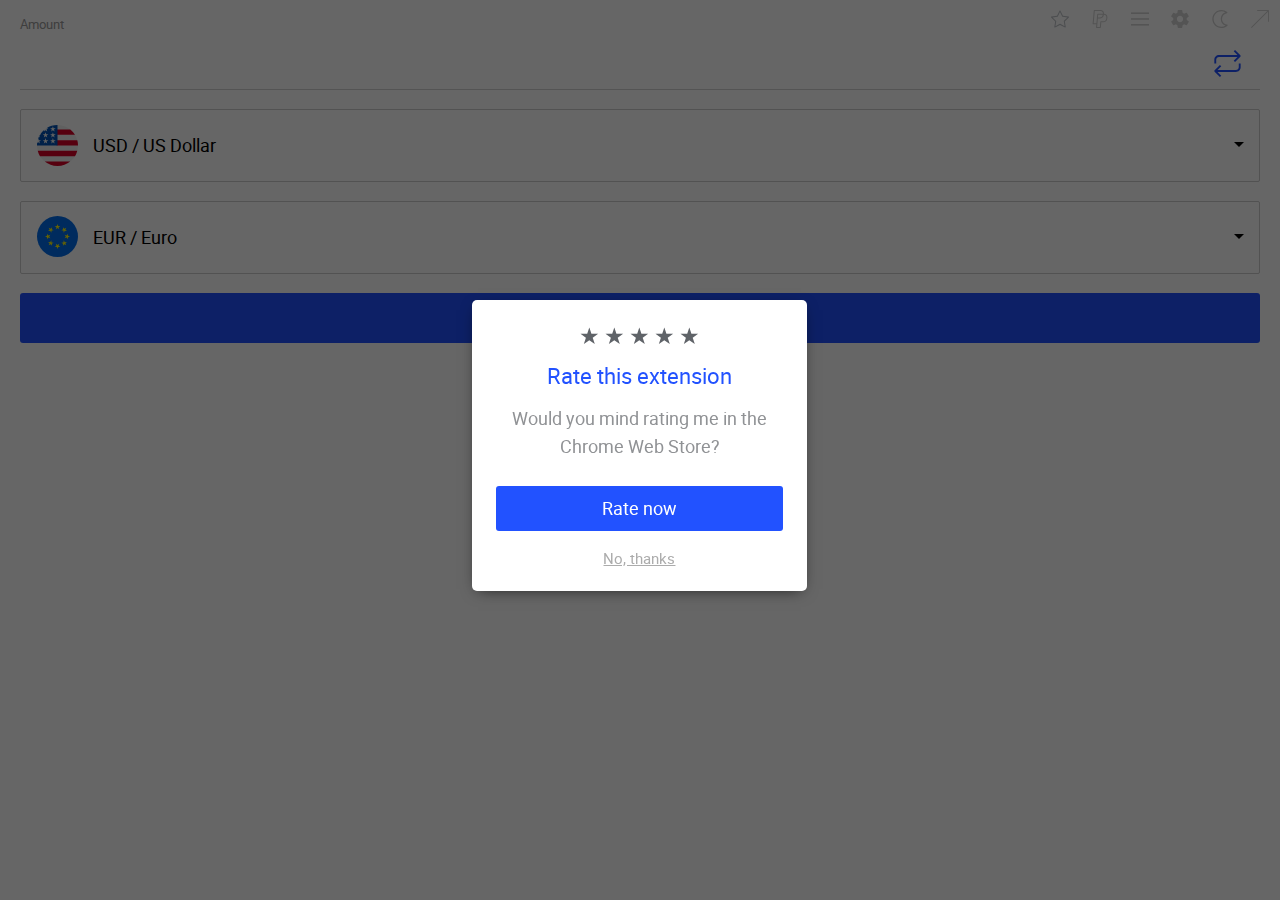
<file: index.html>
﻿
<!DOCTYPE html>
<head>
<meta charset="utf-8">
<meta name="viewport" content="width=device-width, initial-scale=1.0">
<title data-i18n="appName">All Currency Converter</title>

<!-- css -->
<link rel="stylesheet" href="assets/css/animate.css">

<!-- default theme -->
<link rel="stylesheet" href="assets/css/light.css">

<!-- js -->
<script src="assets/js/jquery.min.js"></script>
<script src="assets/js/var-lang.js"></script>

</head>
<body id="body">

<!-- Start pop up dimension -->
<div class="pop_up_dimension"></div>

<!-- Start Resize window message -->
<div class="resize-window-message">
<div class="box animated fadeIn delay-02s">
<div class="resize-ico"></div>
 <p>Resize this window</p>
 </div>
 <a class="bt_fullscreen animated fadeInUp delay-02s" id="fullscreen" title="open fullscreen"></a>
</div>

<!-- Start Languages -->
<div class="modal_box animated fadeInRight delay-02s" id="languagemodal">
   <a class="resetsearch"></a>
   <input type="text" id="languagesearch" name="languagesearch" class="languagesearch" placeholder="Buscar idioma" data-live-search-normalize="true" autocomplete="off" value="">
   <ul class="listlanguages" id="list">   
     <div id="notfound" class="notfound animated fadeIn delay-02s">No language found</div>   
     <li id="li_bg"><a id="bt_bg"><img src="assets/languages/bg.svg"><span id="bg">Bulgarian</span><i>bulgaro</i></a></li>   
     <li id="li_bn"><a id="bt_bn"><img src="assets/languages/bn.svg"><span id="bn">Bengali</span></a></li> 
     <li id="li_ca"><a id="bt_ca"><img src="assets/languages/ca.svg" class="ca"><span id="ca">Catalan</span><i>catalan</i></a></li> 
     <li id="li_cs"><a id="bt_cs"><img src="assets/languages/cs.svg"><span id="cs">Czech</span></a></li> 
     <li id="li_da"><a id="bt_da"><img src="assets/languages/da.svg"><span id="da">Danish</span><i>danes</i></a></li> 
     <li id="li_de"><a id="bt_de"><img src="assets/languages/de.svg"><span id="de">German</span><i>aleman</i></a></li>                      
     <li id="li_el"><a id="bt_el"><img src="assets/languages/el.svg"><span id="el">Greek</span></a></li>
     <li id="li_en_US"><a id="bt_en_US"><img src="assets/languages/en_US.svg"><span id="en_US">English (USA)</span><i>ingles</i></a></li>
     <li id="li_en_GB"><a id="bt_en_GB"><img src="assets/languages/en_GB.svg"><span id="en_GB">English</span><i>ingles</i></a></li> 
     <li id="li_es"><a id="bt_es"><img src="assets/languages/es.svg"><span id="es">Spanish</span></a></li>    
     <li id="li_et"><a id="bt_et"><img src="assets/languages/et.svg"><span id="et">Estonian</span></a></li>  
     <!--<li id="li_fa"><a id="bt_fa"><img src="assets/languages/fa.svg"><span id="fa">Persian</span></a></li>-->
     <li id="li_fi"><a id="bt_fi"><img src="assets/languages/fi.svg"><span id="fi">Finnish</span><i>finlandes</i></a></li>
     <li id="li_fil"><a id="bt_fil"><img src="assets/languages/fil.svg"><span id="fil">Filipino</span></a></li>
     <li id="li_fr"><a id="bt_fr"><img src="assets/languages/fr.svg"><span id="fr">French</span><i>frances</i></a></li>
     <li id="li_gu"><a id="bt_gu"><img src="assets/languages/gu.svg"><span id="gu">Gujarati</span></a></li>
     <!--<li id="li_he"><a id="bt_he"><img src="assets/languages/he.svg"><span id="he">Hebrew</span></a></li>-->
     <li id="li_hi"><a id="bt_hi"><img src="assets/languages/hi.svg"><span id="hi">Hindi</span></a></li> 
     <li id="li_hr"><a id="bt_hr"><img src="assets/languages/hr.svg"><span id="hr">Croatian</span></a></li>
     <li id="li_hu"><a id="bt_hu"><img src="assets/languages/hu.svg"><span id="hu">Hungarian</span><i>hungarian, hungaro</i></a></li>
     <li id="li_id"><a id="bt_id"><img src="assets/languages/id.svg"><span id="id">Indonesian</span></a></li>
     <li id="li_it"><a id="bt_it"><img src="assets/languages/it.svg"><span id="it">Italian</span></a></li>
     <li id="li_ja"><a id="bt_ja"><img src="assets/languages/ja.svg"><span id="ja">Japanese</span><i>japones</i></a></li>
     <li id="li_ko"><a id="bt_ko"><img src="assets/languages/ko.svg"><span id="ko">Korean</span></a></li>
     <li id="li_lt"><a id="bt_lt"><img src="assets/languages/lt.svg"><span id="lt">Lithuanian</span></a></li>
     <li id="li_lv"><a id="bt_lv"><img src="assets/languages/lv.svg"><span id="lv">Latvian</span><i>leton</i></a></li>
     <li id="li_mr"><a id="bt_mr"><img src="assets/languages/mr.svg"><span id="mr">Marathi</span></a></li>
     <li id="li_ms"><a id="bt_ms"><img src="assets/languages/ms.svg"><span id="ms">Malay</span></a></li>
     <li id="li_nl"><a id="bt_nl"><img src="assets/languages/nl.svg"><span id="nl">Dutch</span><i>holandes</i></a></li>
     <li id="li_no"><a id="bt_no"><img src="assets/languages/no.svg"><span id="no">Norwegian</span></a></li>
     <li id="li_pl"><a id="bt_pl"><img src="assets/languages/pl.svg"><span id="pl">Polish</span></a></li>
     <li id="li_pt_BR"><a id="bt_pt_BR"><img src="assets/languages/pt_BR.svg"><span id="pt_BR">Portuguese (Brazil)</span><i>portugues</i></a></li>
     <li id="li_pt_PT"><a id="bt_pt_PT"><img src="assets/languages/pt_PT.svg"><span id="pt_PT">Portuguese (Portugal)</span><i>portugues</i></a></li>
     <li id="li_ro"><a id="bt_ro"><img src="assets/languages/ro.svg"><span id="ro">Romanian</span></a></li>
     <li id="li_ru"><a id="bt_ru"><img src="assets/languages/ru.svg"><span id="ru">Russian</span></a></li>
     <li id="li_sk"><a id="bt_sk"><img src="assets/languages/sk.svg"><span id="sk">Slovak</span></a></li>
     <li id="li_sl"><a id="bt_sl"><img src="assets/languages/sl.svg"><span id="sl">Slovenian</span></a></li>
     <li id="li_sr"><a id="bt_sr"><img src="assets/languages/sr.svg"><span id="sr">Serbian</span></a></li>
     <li id="li_sv"><a id="bt_sv"><img src="assets/languages/sv.svg"><span id="sv">Swedish</span></a></li>
     <li id="li_ta"><a id="bt_ta"><img src="assets/languages/ta.svg"><span id="ta">Tamil</span></a></li>
     <li id="li_te"><a id="bt_te"><img src="assets/languages/te.svg"><span id="te">Telugu</span></a></li> 
     <li id="li_th"><a id="bt_th"><img src="assets/languages/th.svg"><span id="th">Thai</span><i>tailandes</i></a></li> 
     <li id="li_tr"><a id="bt_tr"><img src="assets/languages/tr.svg"><span id="tr">Turkish</span></a></li> 
     <li id="li_uk"><a id="bt_uk"><img src="assets/languages/uk.svg"><span id="uk">Ukrainian</span></a></li>   
     <li id="li_vi"><a id="bt_vi"><img src="assets/languages/vi.svg"><span id="vi">Vietnamese</span></a></li>
     <li id="li_zh_CN"><a id="bt_zh_CN"><img src="assets/languages/zh_CN.svg"><span id="zh_CN">Chinese (China)</span></a></li>  
     <li id="li_zh_TW"><a id="bt_zh_TW"><img src="assets/languages/zh_TW.svg"><span id="zh_TW">Chinese (Taiwan)</span></a></li>                
   </ul>
   <a id="languageclose" class="close_modal animated fadeInUp delay-03s"></a>
</div>
<!-- End Languages -->

<!-- Start Decimals -->
<div class="modal_box animated fadeInRight delay-02s" id="decimalmodal">
   <h2 id="decimal_h2">Decimals</h2>
    <p id="decimal_p">Number visible decimals</p>
   <div class="digits_point" id="digits_point">0.00</div>
   <div class="digits_comma" id="digits_comma">0,00</div>
   <a class="point" id="point">.</a>
   <a class="comma" id="comma">,</a>
   <ul>
     <li><a id="d_0">0</a></li>
     <li><a id="d_1" class="active">1</a></li>
     <li><a id="d_2">2</a></li>
     <li><a id="d_3">3</a></li>
     <li><a id="d_4">4</a></li>
     <li><a id="d_5">5</a></li>
     <li><a id="d_6">6</a></li>
     <li><a id="d_7">7</a></li>
   </ul>
   <a id="decimalclose" class="close_modal animated fadeInUp delay-03s"></a>
   <div class="ticksave animated fadeInUp delay-03s"></div>
</div>
<!-- End Decimals -->

<!-- Start buttons -->
<div class="buttons">
 <ul>
   <li><a class="popup tooltip" id="popuptitle" title="open in iframe"></a></li>
   <li><a class="light tooltip" title="Light mode" id="light" style="display:none;"></a><a id="dark" class="dark tooltip" title="Dark mode"></a></li>
   <li><a class="configuration tooltip" id="configurationtitle" title="configuration"></a></li>
   <li><a class="list tooltip" id="listtitle" title="multiple converter"></a></li>
   <li><a class="donate tooltip" id="donatetitle" title="Donate"></a></li>
   <li><a href="https://chrome.google.com/webstore/detail/currency-converter/dkpedpjjafnceedhomeijlphmjbblmdj/reviews" rel="nofollow" target="_blank" class="rate tooltip" id="ratetitle" title="Rate this extension"></a></li>
 </ul>
</div>
<!--End buttons-->

<!-- Start 1. Currency conversor -->
<div class="currency-conversor">
<div class="form__group">
<div class="bt_swap"><a href="" class="tooltip" id="swap" title="press spacebar key"></a></div>
  <input type="number" id="amount" name="importe" class="importe" placeholder="Importe" autocomplete="off" value="">
  <label for="amount" class="label" id="amount">Amount</label>
</div>

<!-- fromDropdown search -->
<div class="active_fromDropdown"></div>
<a class="resetcurrencysearch2"></a> 
<input type="text" id="currencysearch2" class="currencysearch2 animated fadeIn delay-01s" placeholder="Buscar moneda" data-live-search-normalize="true" autocomplete="off" value="">
<div id="notcurrencyfound2" class="notcurrencyfound2">No currency found</div> 

<!-- toDropdown search -->
<div class="active_toDropdown"></div>
<a class="resetcurrencysearch3"></a> 
<input type="text" id="currencysearch3" class="currencysearch3 animated fadeIn delay-01s" placeholder="Buscar moneda" data-live-search-normalize="true" autocomplete="off" value="">
<div id="notcurrencyfound3" class="notcurrencyfound3">No currency found</div>

<div id="fromDropdown"></div>
<div id="toDropdown"></div>

<a class="bt_convert" id="convert">convert</a>
<div class="help_note" id="help_note">o presiona Enter</div>
<p id="result"></p>
<a class="bt_send_money" href="https://prf.hn/click/camref:1100l8Veo" target="_blank">send money</a>
</div>
<!-- End 1. Currency conversor -->

<!-- Start 2. Multiple currency converter -->
<div class="currencies-list">
<div class="help_message">
<div class="img"><div class="currencies_ico"></div></div>
<h2 id="selectcurrencies">Select currencies</h2>
<p id="helpnote">Press + to add currencies</p>
</div>
<a class="back" id="back">Back</a>
<div class="container">
 <ul class="currencies" id="currencies"></ul>
 <button class="add-currency-btn" id="add-currency-btn"></button>
 <ul class="add-currency-list">
  <div id="notcurrencyfound" class="notcurrencyfound animated fadeIn delay-02s">No currency found</div> 
 </ul>
 <a class="resetcurrencysearch"></a> 
 <input type="text" id="currencysearch" class="currencysearch animated fadeIn delay-01s" placeholder="Buscar moneda" data-live-search-normalize="true" autocomplete="off" value="">
</div>
</div>
<!--End 2. Multiple currency converter-->

<!-- Start 3. Connfiguration -->
<div class="configuration-settings">
<a class="back2" id="back2">Back</a>
<div class="margin">

<h2 id="configuration">Configuration</h2>

<!-- 3.1 Language -->
<div class="box">
<h3 id="language">Language</h3>
<div class="left"><p id="selectedlanguage">English</p></div>
<div class="right"><a id="language_bt" class="edit_bt"></a></div>
</div>

<!-- 3.2 Decimal Digits -->
<div class="box">
<h3 id="decimal">Decimals</h3>
<div class="left"><p id="decimalselected">2</p></div>
<div class="right"><a id="decimal_bt" class="edit_bt"></a></div>
</div>

<!-- 3.3 Open extension -->
<div class="box">
<h3 id="openextension">Open extension</h3>
<div class="left"><p><a id="hotkeys_bt" class="hotkeys_bt"><span id="hotkeys" class="hotkeys_bt"></span></a></p></div>
<div class="right"><a id="edit_bt" class="edit_bt"></a></div>
</div>

<!-- 3.4 Theme -->
<div class="box">
<h3 id="theme">Theme</h3>
<div class="left">
 <p class="on_light" id="lighttheme">Light</p>
 <p class="on_dark" id="darktheme">Dark</p>
</div>
<div class="right">
<a id="dark_config" class="bt_dark"></a>
<a id="light_config" class="bt_light" style="display:none;"></a>
</div>
</div>

</div>
</div>
<!-- End 3. Configuration -->


<!-- Start Modal rate this extension-->
<div class="overlay" id="overlay_rate"></div>
<div class="rate_extension">
<ul class="stars">
 <li class="true">★</li>
 <li class="true">★</li>
 <li class="true">★</li>
 <li class="true">★</li>
 <li class="true">★</li>
</ul>
<h2 id="h2_modalrate">Valorar esta extensión</h2>
<p id="p_modalrate">¿Te importaría calificar esta extensión en Chrome Web Store?</p>
<a class="bt_yes animated pulse" href="https://chrome.google.com/webstore/detail/currency-converter/dkpedpjjafnceedhomeijlphmjbblmdj/reviews" rel="nofollow" target="_blank">Claro</a>
<a class="bt_no">No. Gracias</a>
</div>
<!-- End Modal rate this extension-->


<!-- Start Donation modal -->
<div class="overlay" id="overlay_donation"></div>
<div class="donation">
<div class="donation_header">
<a class="donation_close"></a>
<img src="assets/images/donation_ico.svg" class="ico_donation">
<img src="assets/images/me.png" class="me"> 
</div>
<h2 id="h2_donation">¿Quieres ayudarme?</h2>
<p id="p_donation">Si te gusta esta extensión y quieres ayudarme. Por favor, te agradecería una pequeña donación vía Paypal. Gracias.</p>
<a class="bt_go_donation ripple" id="urlpaypal" href="https://www.paypal.me/JaimeCuestaLozano/" rel="nofollow" target="_blank">Ir a Paypal</a>
<p class="donation_note">Solo te llevara 2 minutos</p>
</div>
<!-- End Donation modal -->


<!-- js -->
<script defer src="assets/js/ui-labels.js"></script>
<script defer src="assets/js/currencies-select.js"></script>
<script defer src="assets/js/exchange-currencies-1.js"></script>
<script defer src="assets/js/exchange-currencies-2.js"></script>
<script defer src="assets/js/convert.js"></script>
<script defer src="assets/js/multiple-converter.js"></script>
<script defer src="assets/js/languages.js"></script>
<script defer src="assets/js/decimals.js"></script>
<script defer src="assets/js/configuration.js"></script>
<script defer src="assets/js/tooltip.js"></script>
<script defer src="assets/js/theme.js"></script>
<script defer src="assets/js/rate.js"></script>
<script defer src="assets/js/donation.js"></script>

<!-- Languages -->
<script async type="text/javascript" src="assets/js/lang.js"></script> 

</body>
</html>
<!-- popup.html - jlozano developer Copyright (c) | jlozano.net/license  - Version 1.7 -->
</file>
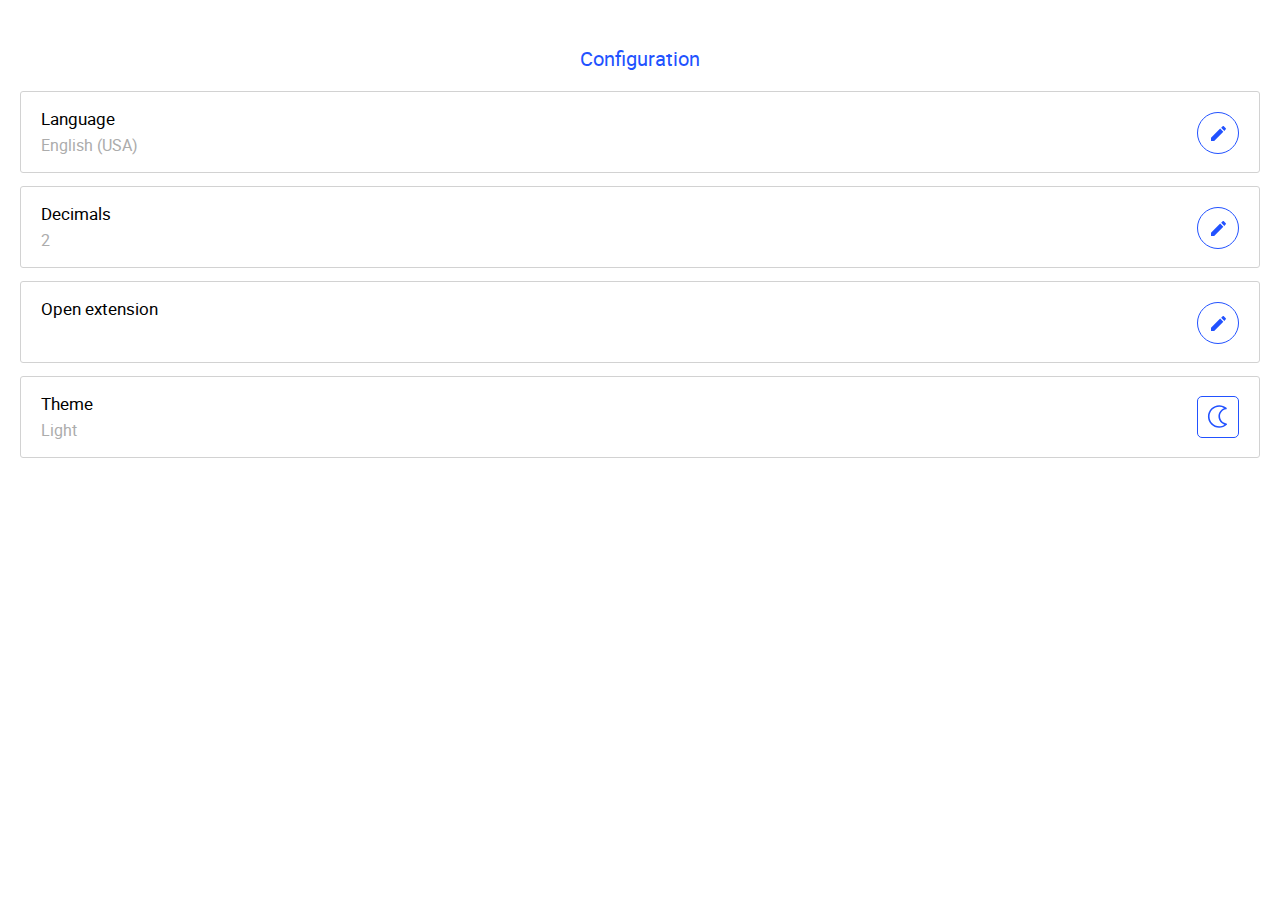
<file: options.html>
﻿<!-- options.html - jlozano developer Copyright (c) | jlozano.net/license - Version 1.7 -->
<!DOCTYPE html>
<head>
<meta charset="utf-8">
<meta name="viewport" content="width=device-width, initial-scale=1.0">
<title>Options</title>

<!-- css -->
<link rel="stylesheet" href="assets/css/animate.css">

<!-- default theme -->
<link rel="stylesheet" href="assets/css/light.css">

<!-- js -->
<script src="assets/js/jquery.min.js"></script>
<script src="assets/js/var-lang.js"></script>

</head>
<body id="body">

<!-- Start pop up dimension -->
<div class="pop_up_dimension"></div>

<!-- Start Resize window message -->
<div class="resize-window-message">
<div class="box animated fadeIn delay-02s">
<div class="resize-ico"></div>
 <p>Resize this window</p>
 </div>
 <a class="bt_fullscreen animated fadeInUp delay-02s" id="fullscreen" title="open fullscreen"></a>
</div>

<!-- Start Languages -->
<div class="modal_box animated fadeInRight delay-02s" id="languagemodal">
   <a class="resetsearch"></a>
   <input type="text" id="languagesearch" name="languagesearch" class="languagesearch" placeholder="Buscar idioma" data-live-search-normalize="true" autocomplete="off" value="">
   <ul class="listlanguages" id="list">   
     <div id="notfound" class="notfound animated fadeIn delay-02s">No language found</div>   
     <li id="li_bg"><a id="bt_bg"><img src="assets/languages/bg.svg"><span id="bg">Bulgarian</span><i>bulgaro</i></a></li>   
     <li id="li_bn"><a id="bt_bn"><img src="assets/languages/bn.svg"><span id="bn">Bengali</span></a></li> 
     <li id="li_ca"><a id="bt_ca"><img src="assets/languages/ca.svg" class="ca"><span id="ca">Catalan</span><i>catalan</i></a></li> 
     <li id="li_cs"><a id="bt_cs"><img src="assets/languages/cs.svg"><span id="cs">Czech</span></a></li> 
     <li id="li_da"><a id="bt_da"><img src="assets/languages/da.svg"><span id="da">Danish</span><i>danes</i></a></li> 
     <li id="li_de"><a id="bt_de"><img src="assets/languages/de.svg"><span id="de">German</span><i>aleman</i></a></li>                      
     <li id="li_el"><a id="bt_el"><img src="assets/languages/el.svg"><span id="el">Greek</span></a></li>
     <li id="li_en_US"><a id="bt_en_US"><img src="assets/languages/en_US.svg"><span id="en_US">English (USA)</span><i>ingles</i></a></li>
     <li id="li_en_GB"><a id="bt_en_GB"><img src="assets/languages/en_GB.svg"><span id="en_GB">English</span><i>ingles</i></a></li> 
     <li id="li_es"><a id="bt_es"><img src="assets/languages/es.svg"><span id="es">Spanish</span></a></li>    
     <li id="li_et"><a id="bt_et"><img src="assets/languages/et.svg"><span id="et">Estonian</span></a></li>  
     <!--<li id="li_fa"><a id="bt_fa"><img src="assets/languages/fa.svg"><span id="fa">Persian</span></a></li>-->
     <li id="li_fi"><a id="bt_fi"><img src="assets/languages/fi.svg"><span id="fi">Finnish</span><i>finlandes</i></a></li>
     <li id="li_fil"><a id="bt_fil"><img src="assets/languages/fil.svg"><span id="fil">Filipino</span></a></li>
     <li id="li_fr"><a id="bt_fr"><img src="assets/languages/fr.svg"><span id="fr">French</span><i>frances</i></a></li>
     <li id="li_gu"><a id="bt_gu"><img src="assets/languages/gu.svg"><span id="gu">Gujarati</span></a></li>
     <!--<li id="li_he"><a id="bt_he"><img src="assets/languages/he.svg"><span id="he">Hebrew</span></a></li>-->
     <li id="li_hi"><a id="bt_hi"><img src="assets/languages/hi.svg"><span id="hi">Hindi</span></a></li> 
     <li id="li_hr"><a id="bt_hr"><img src="assets/languages/hr.svg"><span id="hr">Croatian</span></a></li>
     <li id="li_hu"><a id="bt_hu"><img src="assets/languages/hu.svg"><span id="hu">Hungarian</span><i>hungarian, hungaro</i></a></li>
     <li id="li_id"><a id="bt_id"><img src="assets/languages/id.svg"><span id="id">Indonesian</span></a></li>
     <li id="li_it"><a id="bt_it"><img src="assets/languages/it.svg"><span id="it">Italian</span></a></li>
     <li id="li_ja"><a id="bt_ja"><img src="assets/languages/ja.svg"><span id="ja">Japanese</span><i>japones</i></a></li>
     <li id="li_ko"><a id="bt_ko"><img src="assets/languages/ko.svg"><span id="ko">Korean</span></a></li>
     <li id="li_lt"><a id="bt_lt"><img src="assets/languages/lt.svg"><span id="lt">Lithuanian</span></a></li>
     <li id="li_lv"><a id="bt_lv"><img src="assets/languages/lv.svg"><span id="lv">Latvian</span><i>leton</i></a></li>
     <li id="li_mr"><a id="bt_mr"><img src="assets/languages/mr.svg"><span id="mr">Marathi</span></a></li>
     <li id="li_ms"><a id="bt_ms"><img src="assets/languages/ms.svg"><span id="ms">Malay</span></a></li>
     <li id="li_nl"><a id="bt_nl"><img src="assets/languages/nl.svg"><span id="nl">Dutch</span><i>holandes</i></a></li>
     <li id="li_no"><a id="bt_no"><img src="assets/languages/no.svg"><span id="no">Norwegian</span></a></li>
     <li id="li_pl"><a id="bt_pl"><img src="assets/languages/pl.svg"><span id="pl">Polish</span></a></li>
     <li id="li_pt_BR"><a id="bt_pt_BR"><img src="assets/languages/pt_BR.svg"><span id="pt_BR">Portuguese (Brazil)</span><i>portugues</i></a></li>
     <li id="li_pt_PT"><a id="bt_pt_PT"><img src="assets/languages/pt_PT.svg"><span id="pt_PT">Portuguese (Portugal)</span><i>portugues</i></a></li>
     <li id="li_ro"><a id="bt_ro"><img src="assets/languages/ro.svg"><span id="ro">Romanian</span></a></li>
     <li id="li_ru"><a id="bt_ru"><img src="assets/languages/ru.svg"><span id="ru">Russian</span></a></li>
     <li id="li_sk"><a id="bt_sk"><img src="assets/languages/sk.svg"><span id="sk">Slovak</span></a></li>
     <li id="li_sl"><a id="bt_sl"><img src="assets/languages/sl.svg"><span id="sl">Slovenian</span></a></li>
     <li id="li_sr"><a id="bt_sr"><img src="assets/languages/sr.svg"><span id="sr">Serbian</span></a></li>
     <li id="li_sv"><a id="bt_sv"><img src="assets/languages/sv.svg"><span id="sv">Swedish</span></a></li>
     <li id="li_ta"><a id="bt_ta"><img src="assets/languages/ta.svg"><span id="ta">Tamil</span></a></li>
     <li id="li_te"><a id="bt_te"><img src="assets/languages/te.svg"><span id="te">Telugu</span></a></li> 
     <li id="li_th"><a id="bt_th"><img src="assets/languages/th.svg"><span id="th">Thai</span><i>tailandes</i></a></li> 
     <li id="li_tr"><a id="bt_tr"><img src="assets/languages/tr.svg"><span id="tr">Turkish</span></a></li> 
     <li id="li_uk"><a id="bt_uk"><img src="assets/languages/uk.svg"><span id="uk">Ukrainian</span></a></li>   
     <li id="li_vi"><a id="bt_vi"><img src="assets/languages/vi.svg"><span id="vi">Vietnamese</span></a></li>
     <li id="li_zh_CN"><a id="bt_zh_CN"><img src="assets/languages/zh_CN.svg"><span id="zh_CN">Chinese (China)</span></a></li>  
     <li id="li_zh_TW"><a id="bt_zh_TW"><img src="assets/languages/zh_TW.svg"><span id="zh_TW">Chinese (Taiwan)</span></a></li>                
   </ul>
   <a id="languageclose" class="close_modal animated fadeInUp delay-03s"></a>
</div>
<!-- End Languages -->

<!-- Start Decimals -->
<div class="modal_box animated fadeInRight delay-02s" id="decimalmodal">
   <h2 id="decimal_h2">Decimals</h2>
    <p id="decimal_p">Number visible decimals</p>
   <div class="digits_point" id="digits_point">0.00</div>
   <div class="digits_comma" id="digits_comma">0,00</div>
   <a class="point" id="point">.</a>
   <a class="comma" id="comma">,</a>
   <ul>
     <li><a id="d_0">0</a></li>
     <li><a id="d_1">1</a></li>
     <li><a id="d_2" class="active">2</a></li>
     <li><a id="d_3">3</a></li>
     <li><a id="d_4">4</a></li>
     <li><a id="d_5">5</a></li>
     <li><a id="d_6">6</a></li>
     <li><a id="d_7">7</a></li>
   </ul>
   <a id="decimalclose" class="close_modal animated fadeInUp delay-03s"></a>
   <div class="ticksave animated fadeIndown delay-03s"></div>
</div>
<!-- End Decimals -->

<!-- Start buttons -->
<div class="buttons">
 <ul>
   <li><a class="popup tooltip" id="popuptitle" title="open in iframe"></a></li>
   <li><a class="light tooltip" title="Light mode" id="light" style="display:none;"></a><a id="dark" class="dark tooltip" title="Dark mode"></a></li>
   <li><a class="configuration tooltip" id="configurationtitle" title="configuration"></a></li>
   <li><a class="list tooltip" id="listtitle" title="convert multiple currencies"></a></li>
   <li><a class="donate tooltip" id="donatetitle" title="Buy me a coffee"></a></li>
   <!--<li><a href="https://chrome.google.com/webstore/detail/currency-converter/dkpedpjjafnceedhomeijlphmjbblmdj/reviews" rel="nofollow" target="_blank" class="rate tooltip" id="ratetitle" title="Rate this extension"></a></li>-->
 </ul>
</div>
<!--End buttons-->

<!-- Start 1. Currency conversor -->
<div class="currency-conversor">
<div class="form__group">
<div class="bt_swap"><a href="" id="swap" title="press spacebar key"></a></div>
  <input type="number" id="amount" name="importe" class="importe" placeholder="Importe" autocomplete="off" value="">
  <label for="amount" class="label" id="amount">Amount</label>
</div>

<!-- fromDropdown search -->
<div class="active_fromDropdown"></div>
<a class="resetcurrencysearch2"></a> 
<input type="text" id="currencysearch2" class="currencysearch2 animated fadeIn delay-01s" placeholder="Buscar moneda" data-live-search-normalize="true" autocomplete="off" value="">
<div id="notcurrencyfound2" class="notcurrencyfound2">No currency found</div> 

<!-- toDropdown search -->
<div class="active_toDropdown"></div>
<a class="resetcurrencysearch3"></a> 
<input type="text" id="currencysearch3" class="currencysearch3 animated fadeIn delay-01s" placeholder="Buscar moneda" data-live-search-normalize="true" autocomplete="off" value="">
<div id="notcurrencyfound3" class="notcurrencyfound3">No currency found</div>

<div id="fromDropdown"></div>
<div id="toDropdown"></div>

<a class="bt_convert" id="convert" title="press enter key">convert</a>
<p id="result"></p>
</div>
<!-- End 1. Currency conversor -->

<!-- Start 2. Multiple currency converter -->
<div class="currencies-list">
<div class="help_message">
<div class="img"><div class="currencies_ico"></div></div>
<h2 id="selectcurrencies">Select currencies</h2>
<p id="helpnote">Press + to add currencies</p>
</div>
<a class="back" id="back">Back</a>
<div class="container">
 <ul class="currencies" id="currencies"></ul>
 <button class="add-currency-btn" id="add-currency-btn"></button>
 <ul class="add-currency-list">
  <div id="notcurrencyfound" class="notcurrencyfound animated fadeIn delay-02s">No currency found</div> 
 </ul>
 <a class="resetcurrencysearch"></a> 
 <input type="text" id="currencysearch" class="currencysearch animated fadeIn delay-01s" placeholder="Buscar moneda" data-live-search-normalize="true" autocomplete="off" value="">
</div>
</div>
<!--End 2. Multiple currency converter-->

<!-- Start 3. Connfiguration -->
<div class="configuration-settings">
<a class="back2" id="back2">Back</a>
<div class="margin">

<h2 id="configuration">Configuration</h2>

<!-- 3.1 Language -->
<div class="box">
<h3 id="language">Language</h3>
<div class="left"><p id="selectedlanguage">English</p></div>
<div class="right"><a id="language_bt" class="edit_bt"></a></div>
</div>

<!-- 3.2 Decimal Digits -->
<div class="box">
<h3 id="decimal">Decimals</h3>
<div class="left"><p id="decimalselected">2</p></div>
<div class="right"><a id="decimal_bt" class="edit_bt"></a></div>
</div>

<!-- 3.3 Open extension -->
<div class="box">
<h3 id="openextension">Open extension</h3>
<div class="left"><p><a id="hotkeys_bt" class="hotkeys_bt"><span id="hotkeys" class="hotkeys_bt"></span></a></p></div>
<div class="right"><a id="edit_bt" class="edit_bt"></a></div>
</div>

<!-- 3.4 Theme -->
<div class="box">
<h3 id="theme">Theme</h3>
<div class="left">
 <p class="on_light" id="lighttheme">Light</p>
 <p class="on_dark" id="darktheme">Dark</p>
</div>
<div class="right">
<a id="dark_config" class="bt_dark"></a>
<a id="light_config" class="bt_light" style="display:none;"></a>
</div>
</div>

</div>
</div>
<!-- End 3. Configuration -->

<!-- js -->
<script defer src="assets/js/ui-labels.js"></script>
<script defer src="assets/js/currencies-select.js"></script>
<script defer src="assets/js/exchange-currencies-1.js"></script>
<script defer src="assets/js/exchange-currencies-2.js"></script>
<script defer src="assets/js/convert.js"></script>
<script defer src="assets/js/multiple-converter.js"></script>
<script defer src="assets/js/languages.js"></script>
<script defer src="assets/js/decimals.js"></script>
<script defer src="assets/js/options.js"></script>
<script defer src="assets/js/theme.js"></script>

<!-- Languages -->
<script async type="text/javascript" src="assets/js/lang.js"></script> 

</body>
</html>
</file>
<file: assets/css/light.css>
/* light.css - jlozano developer Copyright (c) | jlozano.net/license  - Version 1.7 */


/* Fonts */

@font-face {
		font-family:'robotoregular';
		src:local("Roboto"),local("Roboto-Regular"),url(../fonts/roboto-regular-webfont.woff2) format("woff2"),url(../fonts/roboto-regular-webfont.woff) format('woff');
		font-weight:normal;
		font-style:normal;
}

/* Reset */

* {
		margin: 0;
		padding: 0;
		list-style: none;
		text-decoration: none;
		border: none;
		outline: none;
		-moz-osx-font-smoothing: grayscale;
		-webkit-font-smoothing: antialiased;
		list-style: none;
		text-decoration: none;
		line-height: normal;
}

/* tooltip - custom style */


#tooltip {
		font-family: "robotoregular", Arial, Helvetica, sans-serif;
		font-weight: 400;
		font-size: 13.5px;
		letter-spacing: 0.02em;
		line-height: 20px;
		color: #fff;
		border: 1px solid #2252ff;
		background: #2252ff;
		position: absolute;
		padding: 8px 10px 8px 10px;
		margin-left: 0px;
		display: none;
		max-width: 200px;
		z-index: 3001;
		-webkit-border-radius: 3px;
		-moz-border-radius: 3px;
		border-radius: 3px;
		-webkit-box-shadow: -1px 4px 5px 0px rgba(43,50,78,0.41);
		box-shadow: -1px 4px 5px 0px rgba(43,50,78,0.41);
}

#tooltip b {
		font-family: "robotoregular", Arial, Helvetica, sans-serif;
		font-weight: 500;
}


/* Html */


html {
		background-color:#fff;
		width:100%;
		padding: 0px;
		margin: 0px;
		-webkit-touch-callout: none;
		-webkit-user-select: none;
		-khtml-user-select: none;
		-moz-user-select: none;
		-ms-user-select: none;
		user-select: none;
}

/* Pop up dimension */

.pop_up_dimension{
		float:left;
		margin:0;
		padding:0;
		left:0;
		top:0;
		width:370px;
		height:0.5px;
		background-color:#fff;
		position:relative;
		z-index:100;
}

/* Body */


body {
		background-color:#fff;
		font-size: 100%;
		padding: 0px;
		margin: 0px;
		font-family: "robotoregular", Arial, Helvetica, sans-serif;
		-ms-text-size-adjust: 100%;
		-webkit-text-size-adjust: 100%;
	 overflow-y: hidden;
		overflow-x:hidden;
}

.height_500{
		width:100%;
		height:480px;
}

.height_auto{
		width:100%;
		height:auto;
}

.height_500_2{
		width:100%;
		height:480px;
}

.height_auto_2{
		width:100%;
		height:auto;
}

.display_none{
		display:none;
}


/* Modal rate this extension */

.overlay {
		z-index:1900000;
		display:none;
  position:fixed;
  top:0;
  bottom:0;
  left:0;
  right:0;
  background: rgba(0, 0, 0, 0.6);
}

.rate_extension{
		z-index:2000000;
		display:none;
		position:absolute;
		background-color:#fff;
		left:50%;
		top:50%;
	 margin-left:-168px;
		margin-top:-150px;
		padding:20px 20px 10px 20px;
		width:295px;
		height:auto;
		-webkit-border-radius:5px; 
  -moz-border-radius:5px; 
  border-radius:5px; 
		-webkit-box-shadow: 0px 4px 15px -6px rgba(0,0,0,0.75);
  -moz-box-shadow: 0px 4px 15px -6px rgba(0,0,0,0.75);
  box-shadow: 0px 4px 15px -6px rgba(0,0,0,0.75);
}

.rate_extension h2{
		font-family:"robotoregular", Arial, Helvetica, sans-serif;
		font-weight:normal;
		font-size:22px;
		text-align:center;
		color:#2252ff;
		margin-bottom:15px;
		margin-top:0px;	
}

.rate_extension p{
		font-family:"robotoregular", Arial, Helvetica, sans-serif;
		font-weight:300;
		font-size:17.5px;
		line-height:28px;
		text-align:center;
		margin-top:10px;
		color:#909295;
		margin-bottom:25px;			
}

a.bt_yes {
		cursor:pointer;
		width:97%;
		height:45px;
		line-height:45px;
		margin:13px 1.5% 0 1.5%;
		font-size:18px;
		text-align: center;
		background-color: #2252ff;
		color: #fff;
		display: block;
		border-radius: 3px;
		-moz-border-radius: 3px;
		-webkit-border-radius: 3px;
}

a.bt_no {
		cursor:pointer;
		width:97%;
		height:45px;
		line-height:45px;
		margin:5px 1.5% 0 1.5%;
		font-size:15px;
		text-align: center;
		color:#acacac;
		text-decoration:underline;
		display: block;
		border-radius: 3px;
		-moz-border-radius: 3px;
		-webkit-border-radius: 3px;
}

a.bt_no:hover {
		color:#2252ff;
}

ul.stars {
		margin-bottom:10px;	
	 text-align:center;
		color:#bdc1c6;
}

ul.stars li {
		font-size:23px;
		display:inline-block;		
}

ul.stars li.true {
			color:#5f6368;
}


/* Modal Donation  */


.donation {
		z-index:2000000;
		display:none;
		position:absolute;
		background-color:#fff;
		left: 50%;
		top: 50%;
		margin-left:-175px;
		margin-top:-188px;
		padding:20px 20px 10px 20px;
		width:310px;
		height:auto;
		-webkit-border-radius: 5px;
		-moz-border-radius: 5px;
		border-radius: 5px;
		-webkit-box-shadow: 0px 4px 15px -6px rgba(0,0,0,0.75);
		-moz-box-shadow: 0px 4px 15px -6px rgba(0,0,0,0.75);
		box-shadow: 0px 4px 15px -6px rgba(0,0,0,0.75);
}

.donation .donation_header {
		background-color:#0567b4;
		background: rgb(0,111,185);
  background: linear-gradient(90deg, rgba(0,111,185,1) 0%, rgba(20,71,160,1) 100%);
		width:350px;
		height:60px;
		margin-left:-20px;
		margin-top:-20px;
}

.donation_close {
		cursor:pointer;
		float:right;
		width:14px;
		height:14px;
		background-image: url(../images/close_grey.svg);
		background-position: 0 0;
		background-size: 14px 14px;
		margin-top:15px;
		margin-right:15px;
}

.donation_close:hover {
		background-image: url(../images/close_white.svg);
}

.donation .donation_header .ico_donation {
		display:block;
		margin:0 auto;
		padding-top:13px;
		width:30px;
		margin-left:15px;
}

.donation .donation_header .me {
		display:block;
		margin:0 auto;
		width:70px;
		height:70px;
		margin-top:35px;
  border-radius:50%;
		overflow:hidden;
		background-color:#fefb01;
  -webkit-box-shadow: -1px 0px 13px -3px rgba(0,0,0,0.75);
  -moz-box-shadow: -1px 0px 13px -3px rgba(0,0,0,0.75);
  box-shadow: -1px 0px 13px -3px rgba(0,0,0,0.75);
}

.donation h2 {
		font-family:Roboto, Arial, Helvetica, sans-serif;
		font-weight:500;
		font-weight:normal;
		font-size:19px;
		text-align:center;
		color:#000;
		margin-bottom:10px;
		margin-top:100px;
}

.donation p {
		font-family: Roboto, Arial, Helvetica, sans-serif;
		font-weight: 400;
		font-size: 14px;
		line-height: 23px;
		text-align: center;
		margin-top: 10px;
		color: #666;
		margin-bottom:25px;
}

.donation p.donation_note {
		font-family:Roboto, Arial, Helvetica, sans-serif;
		font-weight:400;
		font-size:13px;
		line-height:13px;
		text-align:center;
		margin-top:0px;
		color: #666;
		margin-bottom:8px;
}

a.bt_go_donation {
		font-family: Roboto, Arial, Helvetica, sans-serif;
		font-size: 18px;
		font-weight: 400;
		cursor: pointer;
		width: 97%;
		height: 45px;
		line-height:45px;
		margin: 13px 1.5% 0 1.5%;
		text-align: center;
		background-color: #2252ff;
		color: #fff;
		display:block;
		border-radius:3px;
		-moz-border-radius: 3px;
		-webkit-border-radius: 3px;
		margin-bottom:14px;
}



/* Resize window message */

.resize-window-message {
		display:none;
}


.resize-window-message .resize-ico {
		display:none;
				
}

/* Currency conversor */

.currency-conversor {
		width:100%;
		height:auto;
		background-color:#fff;
	 padding-top:35px;
}

/* Button exchange currencies */

.bt_swap {
		position:absolute;
		width:60px;
		height:45px;
		top:5px;
		right:3.9%;
		background-color:#fff;
		display:block;
}

.bt_swap a {
		width:53px;
		height:45px;
		background-image:url(../images/exchange_blue.svg);
		background-repeat:no-repeat;
		background-size:27px 27px;
		background-position:14px 10px;
		display:block;
}


/* Buttons */

.buttons {
		position:absolute;
		z-index:11;
		top:0px;
		right:0px;
		width:240px;
		height:35px;
		padding:0;
		background-color:#fff;
}

.buttons ul {
		width:100%;
}

.buttons ul li {
		margin:0px;
		display:inline-block;
		float:right;
}

.buttons ul li a {
		width: 40px;
		height: 35px;
		display: block;
		cursor:pointer;
}

.buttons .dark{
		background-image: url(../images/dark_grey.svg);
		background-repeat: no-repeat;
		background-size:20px 20px;
		background-position:10px 9px;
}


.buttons .donate {
		background-image: url(../images/donate_grey.svg);
		background-repeat: no-repeat;
		background-size: 18px 18px;
		background-position: 11px 10px;
}

.buttons .rate {
		background-image:url(../images/star_grey2.svg);
		background-repeat: no-repeat;
		background-size: 18px 18px;
		background-position: 11px 10px;
}

.buttons .popup {
		background-image: url(../images/popup.svg);
		background-repeat: no-repeat;
		background-size: 18px 18px;
		background-position: 11px 10px;
}

.buttons .list {
		background-image: url(../images/list.svg);
		background-repeat: no-repeat;
		background-size: 18px 18px;
		background-position: 11px 10px;
}

.list_active{
		background-image: url(../images/list_blue.svg);
		background-repeat: no-repeat;
		background-size: 18px 18px;
		background-position: 11px 10px;
}

.buttons .configuration {
		background-image: url(../images/configuration.svg);
		background-repeat: no-repeat;
		background-size: 18px 18px;
		background-position: 11px 10px;
}

.configuration_active{
		background-image: url(../images/configuration_blue.svg);
		background-repeat: no-repeat;
		background-size: 18px 18px;
		background-position: 11px 10px;
}

.buttons .rate {
		background-image: url(../images/star.svg);
		background-repeat: no-repeat;
		background-size: 18px 18px;
		background-position: 11px 10px;
}

.rate_active{
		background-image: url(../images/star_blue.svg);
		background-repeat: no-repeat;
		background-size: 18px 18px;
		background-position: 11px 10px;
}

.buttons .popup:hover {
		background-image: url(../images/popup_blue.svg);
}

.buttons .list:hover {
		background-image: url(../images/list_blue.svg);
}

.buttons .configuration:hover {
		background-image: url(../images/configuration_blue.svg);
}

.buttons .rate:hover {
		background-image: url(../images/star_blue.svg);
}

.buttons .donate:hover {
		background-image: url(../images/donate_blue.svg);
}


/* Amount / importe */

input[type=number]::-webkit-inner-spin-button, input[type=number]::-webkit-outer-spin-button {
 -webkit-appearance: none;
 margin: 0;
}

.form__group {
		width:100%;
		position: relative;
		padding: 0;
}

.importe {
		font-size:33px;
		line-height:40px;
		height:40px;
		font-family: inherit;
		width:90%;
		margin:0 5% 0 5%;
		border:0;
		border-bottom:1px solid #d2d2d2;
		outline:0;
		color:#2252ff;
		padding:7px 0;
		background-color:#fff;
		transition:border-color 0.2s;
}

.importe::placeholder {
 color: transparent;
}

.importe:placeholder-shown ~ .label {
		position: absolute;
		top: -20px;
		margin-left: 5%;
		display: block;
		transition: 0.2s;
		font-size: 13px;
		color: #9b9b9b;
}

.form__group label, .importe:focus ~ .label {
		position: absolute;
		top: -20px;
		margin-left: 5%;
		display: block;
		transition: 0.2s;
		font-size: 13px;
		color: #9b9b9b;
}

.importe:focus ~ .label {
		color:#666666;
		margin-left:5%;
}

.importe:focus {
		padding-bottom:6px;
		border-bottom:2px solid #2252ff;
}

/* Currency selects */

.dd-container {
		position:relative;
		width:90%;
		margin:19px 5% 0 5%;
}

.dd-select {
		border-radius: 2px;
		border: solid 1px #ccc;
		position: relative;
		cursor: pointer;
}

.dd-desc {
		color: #aaa;
		display: block;
		overflow: hidden;
		font-weight: normal;
		line-height: 1.4em;
}

.dd-selected {
		font-family: "robotoregular", Arial, Helvetica, sans-serif;
		font-size:18px;
		font-weight:400;
		overflow:hidden;
		display:block;
		padding:3px 10px 3px 16px;
		height:64.8px;
		line-height:64px;
}

.dd-pointer {
		width: 0;
		height: 0;
		position: absolute;
		right: 15px;
		top: 50%;
		margin-top: -3px;
}

.dd-pointer-down {
		border: solid 5px transparent;
		border-top: solid 5px #000;
}

.dd-pointer-up {
		border: solid 5px transparent !important;
		border-bottom: solid 5px #000 !important;
		margin-top: -8px;
}

.dd-options {
		width:99.7%;
		border: solid 1px #ccc;
		border-top: none;
		list-style: none;
		box-shadow: 0px 1px 5px #ddd;
		display: none;
		position: absolute;
		z-index:2000;
		margin: 0;
		padding: 0;
		background: #fff;
		overflow: auto;
	 overflow-x: hidden;	
}

/* Scrollbar custom style */

ul.dd-options::-webkit-scrollbar {
  width:5px;
		background-color:#fff;
}

ul.dd-options::-webkit-scrollbar-thumb {
  background-color:#c9c7c7;
}

.dd-option {
		padding: 10px;
		display: block;
		border-bottom: solid 1px #ddd;
		overflow:hidden;
		text-decoration: none;
		color: #333;
		cursor: pointer;
		-webkit-transition: all 0.25s ease-in-out;
		-moz-transition: all 0.25s ease-in-out;
		-o-transition: all 0.25s ease-in-out;
		-ms-transition: all 0.25s ease-in-out;
}

.dd-options > li:last-child > .dd-option {
		border-bottom: none;
}

.dd-option:hover {
		background:#f3f3f3;
		color: #000;
}

.dd-selected-description-truncated {
		text-overflow: ellipsis;
		white-space: nowrap;
}

.dd-option-selected {
		background:#f3f3f3;
}

.dd-selected-image {
		vertical-align:middle;
		float:left;
		margin-left:0px;
		margin-right:5px;
		margin-top:11.5px;
		width:41px;
}

.dd-option-image{
		vertical-align:middle;
		float:left;
		margin-left:6px;
		margin-right:5px;
		margin-top:3px;
	 margin-bottom:2px;
		width:41px;
}

.dd-image-right {
		float: right;
		margin-right: 15px;
		margin-left: 5px;
}

.dd-selected-text {
		font-family: "robotoregular", Arial, Helvetica, sans-serif;
		font-size:18px;
		font-weight:400;
		padding-left:10px;
		line-height:65px;
}

.dd-option-text {
		cursor:pointer;
		font-family: "robotoregular", Arial, Helvetica, sans-serif;
		font-size:17px;
		font-weight:400;
		padding-left:10px;
		line-height:41px;
}



/* Currency search 2 */

.active_fromDropdown{
		background-color:transparent;
		position:absolute;
		z-index:10;
		top:110px;
		left:20px;
		width:280px;
		height:70px;
}

.currencysearch2{
		background-color:#fff;
		color:#000000;
		display:none;
		position:absolute;
		z-index:10000;
		top:110px;
		left:5.2%;
		width:215px;
		height:70px;
		line-height:70px;
		font-family:"robotoregular", Arial, Helvetica, sans-serif;
		font-size:18px;
		border:0;
		outline:0;
		padding-left:73px;
	 background-image:url(../images/search_grey.svg);
	 background-repeat:no-repeat;
		background-position:22px 18px;
		background-size:30px 30px;
}

.currencysearch2::placeholder{
  color:#000000;
}


/* Currency search 3 */

.active_toDropdown{
		background-color:transparent;
		position:absolute;
		z-index:2;
		top:202px;
		left:20px;
		width:280px;
		height:70px;
}

.currencysearch3{
		background-color:#fff;
		color:#000000;
	 display:none;
		position:absolute;
		z-index:10000;
		top:202px;
		left:5.2%;
		width:215px;
		height:70px;
		line-height:70px;
		font-family:"robotoregular", Arial, Helvetica, sans-serif;
		font-size:18px;
		border:0;
		outline:0;
		padding-left:73px;
	 background-image:url(../images/search_grey.svg);
	 background-repeat:no-repeat;
		background-position:22px 18px;
		background-size:30px 30px;
}

.currencysearch3::placeholder{
  color:#000000;
}



/* Reset currency search 2 */

.resetcurrencysearch2{
		display:none;
		z-index:20;
		cursor:pointer;
		position:absolute;
		background-color:#fff;
		right:5.9%;
		top:110px;
		width:40px;
		height:70px;
		background-image:url(../images/reset_input_grey.svg);
		background-repeat:no-repeat;
	 background-position:10px 26px;
		background-size:16px 16px;
}

.resetcurrencysearch2:hover{
		opacity:1.5;
}

/* Reset currency search 3 */

.resetcurrencysearch3{
		display:none;
		z-index:10;
		cursor:pointer;
		position:absolute;
		background-color:#fff;
		right:5.9%;
		top:202px;
		width:40px;
		height:70px;
		background-image:url(../images/reset_input_grey.svg);
		background-repeat:no-repeat;
	 background-position:10px 26px;
		background-size:16px 16px;
}

.resetcurrencysearch3:hover{
		opacity:1.5;
}



/* Not currency found 2 */

.notcurrencyfound2 {
		display:none;
		top:250px;
		width:100%;
		z-index:10000;
		position:absolute;
		font-family:"robotoregular", Arial, Helvetica, sans-serif;
		font-weight:normal;
		font-size:18px;
		text-align:center;
		color:#acacac;
}

/* Not currency found 3 */

.notcurrencyfound3 {
		display:none;
		top:342px;
		width:100%;
		z-index:10000;
		position:absolute;
		font-family:"robotoregular", Arial, Helvetica, sans-serif;
		font-weight:normal;
		font-size:18px;
		text-align:center;
		color:#acacac;
}


/* Button convert */

a.bt_convert {
		cursor:pointer;
		width:90%;
		height:50px;
		margin:19px 5% 0 5%;
		line-height: 50px;
		font-size: 22px;
		text-align: center;
		background-color: #2252ff;
		color: #fff;
		display: block;
		border-radius: 3px;
		-moz-border-radius: 3px;
		-webkit-border-radius: 3px;
}

/* Button Send money */

a.bt_send_money {
		display:none;
		cursor:pointer;
		width:90%;
		height:49px;
		margin:10px 5% 20px 5%;
		line-height:49px;
		font-size:21px;
		text-align: center;
		border:#042fca 1.1px solid;
		background-color:#042fca;
		color:#fff;
		border-radius:3px;
		-moz-border-radius:3px;
		-webkit-border-radius:3px;
		transition:background-color 0.2s ease;
		background-image:url(../images/ico_send_blue2.svg);
		background-repeat:no-repeat;
		background-size:23px 23px;
		background-position:94.7% 13.5px;							
}

a.bt_send_money:hover {
		background-image:url(../images/ico_send_white.svg);
		color:#fff;
		border:#143fd8 1.1px solid;
		background-color:#143fd8;
}

/* Help note */

.help_note {
		font-family:"robotoregular", Arial, Helvetica, sans-serif;
		font-weight:400;
		margin-top:9px;
		font-size:13.5px;
		color:#9b9b9b;
		text-align: center;
}

/* Result */

p#result {
		position:relative;
		width:90%;
		margin:19px 5% 19px 5%;
		line-height:50px;
		font-size:21px;
		text-align:center;
		background-color: #fff;
		color:#2252ff;
		display:block;
		-webkit-touch-callout:text;
		-webkit-user-select:text;
		-khtml-user-select:text;
		-moz-user-select:text;
		-ms-user-select:text;
		user-select: text;
}


/* Currencies list */

.currencies-list {
		/*z-index:10;*/
		display:none;
		position:absolute;
		top:0;
		left:0;
		width:100%;
		height:100%;
		background-color:#FFF;	
}

.input_exchange::-webkit-input-placeholder { 
  color:#9b9b9b;
}

.input_exchange:-ms-input-placeholder {
  color:#9b9b9b;
}

.input_exchange::placeholder {
  color:#9b9b9b;
}

.help_message {
		z-index:3;
		position:absolute;
		top:53px;
		left:50%;
		width:370px;
		height:350px;
		background-color:#fff;
		margin-left:-185px;				
}

.help_message .img {
		margin-top:90px;	
}

.help_message .currencies_ico {
		width:90px;
		height:90px;
		background-image:url(../images/currencies_light.svg);
		background-repeat:no-repeat;
		margin:0 auto;
		display:block;
		padding-top:0px;	
}

.help_message h2 {
		font-family: "robotoregular", Arial, Helvetica, sans-serif;
		font-weight:normal;
		font-size:21px;
		text-align:center;
		margin-top:30px;								
}

.help_message p {
		font-family:"robotoregular", Arial, Helvetica, sans-serif;
		font-weight:300;
		font-size:17px;
		text-align:center;
		margin-top:10px;
		color:#acacac;											
}


/* button back */

.back{
		cursor:pointer;
		z-index:11;
  position:absolute;
		top:15px;
		left:19px;
		height:20px;
		line-height:20px;
		padding-left:30px;
		background-color:#fff;
		display:block;
		background-image:url(../images/back.svg);
		background-size:18px 18px;
		background-repeat:no-repeat;
		background-position:0px 0px;
		font-family: "robotoregular", Arial, Helvetica, sans-serif;
		font-size:13px;
		font-weight:400;
		color:#9b9b9b;
}

.back:hover{
		background-image:url(../images/back_blue.svg);
		color:#2252ff;
}

.back2{
		cursor:pointer;
		z-index:11;
  position:absolute;
		top:15px;
		left:19px;
		height:20px;
		line-height:20px;
		padding-left:30px;
		background-color:#fff;
		display:block;
		background-image:url(../images/back.svg);
		background-size:18px 18px;
		background-repeat:no-repeat;
		background-position:0px 0px;
		font-family: "robotoregular", Arial, Helvetica, sans-serif;
		font-size:13px;
		font-weight:400;
		color:#9b9b9b;
}

.back2:hover{
		background-image:url(../images/back_blue.svg);
		color:#2252ff;
}


/* container */

.container {
		margin-top:0px;
  width:100%;
		height:100%;
  overflow-x:hidden;
		overflow-y:hidden;
  position:relative;				
}

ul.currencies {
		margin-top:53px;
		height:100%;
  background-color:#fff;
  padding:0px 14px 0px 18.5px;
  overflow-y:auto;
}

ul.currencies li {
  background-color:#fff;
  border-radius:3px;
  list-style:none;
  padding:10px 10px 20px 10px;
  margin-bottom:16px;
  position:relative;
		border:#cccccc 1px solid;
		transition:0.2s;
}

ul.currencies li:last-child {
  margin-bottom:68px;
}

ul.currencies li.base-currency {
  background-color: #f3f3f3;
}

.flag {
  width:60px;
  height:45px;
		margin-right:10px;
	 margin-top:12px;
  vertical-align: top;
		float:left;
}

.info {
  display:inline-block;
  width:76%;
}

.info .input span {
		color:#2252ff;
  font-size:23px;
  display:inline-block;
  width:35px;
		margin-right:5px;
  text-align:left;
}

.info .input input {
		font-family:"robotoregular", Arial, Helvetica, sans-serif;
  font-size:23px;
  width:185px;
  background-color:transparent;
  color:#2252ff;
  padding:5px 5px 5px 0px;
  margin-bottom:11px;
		border:0;
		border-bottom:1px solid #d2d2d2;
		outline:0;
		transition:0.2s;
}

.info .input input:focus {
		border-bottom:1.5px solid #2252ff;
}

.info .currency-name {
		font-family:"robotoregular", Arial, Helvetica, sans-serif;
  font-size:16px;
		line-height:22px;
  font-weight:500;
  margin-bottom:5px;
  margin-left:39px;
}

.info .base-currency-rate {
  font-size:12px;
		line-height:12px;
  margin-left:39px;
}

ul.currencies li .close {
  position: absolute;
  top: 0;
  right: 0;
  padding: 0 0.5rem;
  font-size: 1.5rem;
  color: #666;
  cursor: pointer;
}

ul.currencies li .close:hover {
  color:#2252ff;
}

/* Scrollbar custom style */

ul.currencies::-webkit-scrollbar {
  width:5px;
		background-color:#fff;
}

ul.currencies::-webkit-scrollbar-thumb {
  background-color:#c9c7c7;
}

ul.add-currency-list::-webkit-scrollbar {
  width:5px;
		background-color:#fff;
}

ul.add-currency-list::-webkit-scrollbar-thumb {
  background-color:#c9c7c7;
}

/* Add currency list */

ul.add-currency-list {
  position:absolute;
		z-index:16;
  top:0px;
  left:100%;
  background-color:#fff;
  color:#333;
  width:100%;
  height:100%;
  transition:all 0.25s;
		overflow-y:auto;
		overflow-x: hidden;
		padding-top:59px;
}

ul.add-currency-list li {
  list-style: none;
  padding:12px 12px 12px 12px;
  border-bottom: 1px solid #ddd;
		line-height:35.5px;
	 cursor:pointer;
		transition:background-color 0.2s ease;
}

ul.add-currency-list li:last-child {
		margin-bottom:90px;
}

ul.add-currency-list li.disabled {
  cursor: not-allowed;
		background:#f3f3f3;
		background-image:url(../images/tick_blue.svg);
		background-size:60px 20px;
		background-position:right 20px;	
		background-repeat:no-repeat;						
}

ul.add-currency-list li .flag {
  width: 3rem;
  height: 2rem;
  vertical-align:top;
		margin-top:2px; 
		 
}

ul.add-currency-list li span {
		font-family:"robotoregular", Arial, Helvetica, sans-serif;
  margin-left:0px;
		letter-spacing:normal;
		font-size:16px;
		font-weight:normal;
		color:#000;
}

.add-currency-btn.open + ul.add-currency-list {
  left: 0;
}

.add-currency-btn.open + ul.add-currency-list li:hover {
  background-color:#f3f3f3;
}


/* Currency search */

.currencysearch{
		display:none;		
		z-index:19;
		position:absolute;
		top:0;
		left:0;
		margin:0;
		line-height:59px;
		height:59px;
		font-family:"robotoregular", Arial, Helvetica, sans-serif;
		font-size:17px;
		width:99%;
		border:0;
		border-bottom:1px solid #d2d2d2;
		outline:0;
  color:#757575;
		padding-left:55px;
		background-color:#fff;
	 background-image:url(../images/search_grey.svg);
	 background-repeat:no-repeat;
		background-position:20px 20px;
		background-size:20px 20px;
}

.fixed-position{
		position:fixed;
}

/* Reset currency search */

.resetcurrencysearch{
		display:none;
	 z-index:20;
		cursor:pointer;
		position:absolute;
		right:0px;
		top:0px;
		width:60px;
		height:57px;
		background-image:url(../images/reset_input_grey.svg);
		background-repeat:no-repeat;
	 background-position:22px 21.5px;
		background-size:16px 16px;
		opacity:1.0;
}

.resetcurrencysearch:hover{
		opacity:1.0;
		background-image:url(../images/reset_input_blue.svg);
}


/* Not currency found */

.notcurrencyfound {
		display:none;
		font-family:"robotoregular", Arial, Helvetica, sans-serif;
		font-weight:normal;
		font-size:21px;
		text-align:center;
		color:#acacac;
		margin-top:150px;
}



/* Add currency btn */

.add-currency-btn {
		font-family:"robotoregular", Arial, Helvetica, sans-serif;
		font-size:30px;
		font-weight:normal;
		line-height:44px;
		z-index:1000;
		bottom:15px;
		right:15px;
	 position:fixed;
  border-radius:50%;
  display:block;
  width:44px;
  height:44px;
  border:none;
		margin-left:280px;	
  text-transform:uppercase;
  cursor:pointer;
  color:#fff;
  box-shadow: 0 0 2px #999;
  outline:none;
		background-image:url(../images/close_white.svg);
		background-repeat:no-repeat;
		background-position:16px 16px;
	 background-size:14px 14px;
		transform:rotate(45deg);
		background-color:#2252ff;
		transition:background 0.5s;
		transition: all 0.3s ease;
}

.add-currency-btn.open {
		background-image:url(../images/close_white.svg);
  background-color:#d9534f;
		transform:rotate(0deg);
}

.add-currency-btn:hover {
		background-image:url(../images/close_white.svg);
}


/* Configuration */

.configuration-settings {
		z-index:10;
		display:none;
		position:absolute;
		top:0px;
		left:0px;
		width:100%;
		height:600px;		
		/*height:auto;*/
		background-color:#fff;		
}

.configuration-settings .margin {
		padding:45px 20px 0px 20px;			
}

.configuration-settings .margin_2 {
		padding:40px 0px 0px 0px;			
}

.configuration-settings h2 {
		font-family:"robotoregular", Arial, Helvetica, sans-serif;
		font-weight:normal;
		font-size:20px;
		text-align:center;
		color:#2252ff;
		margin-bottom:19px;											
}

.configuration-settings h3 {
		font-family:"robotoregular", Arial, Helvetica, sans-serif;
		font-weight:normal;
		font-size:17.3px;
		line-height:20px;
		text-align:left;
		margin:2px 0px 1px 0px;
		padding:0px;
		color:#000;								
}

.configuration-settings p {
		text-transform:capitalize;
		font-family:"robotoregular", Arial, Helvetica, sans-serif;
		font-weight:300;
		font-size:16px;
		line-height:20px;
		text-align:left;
		margin:5px 0px 10px 0px;
		padding:0px;
		color:#acacac;
		width:300px;										
}

.configuration-settings .box {
		margin:12px 0px 13px 0px;
		padding:15px 20px 15px 20px;			
		background-color:#fff;		
		border:1px solid #d2d2d2;
		border-radius:3px;
		-moz-border-radius:3px;
		-webkit-border-radius:3px;
		height:50px;							
}

.configuration-settings .left {
		float:left;
		width:50%;	
		color:#2252ff;							
}

.configuration-settings .left .on_dark {
		display:none;							
}

.configuration-settings .right {
	 float:left;
		width:50%;			
}

.configuration-settings .right a{
		float:right;
		cursor:pointer;
		display:inline-block;					
}

.bt_light {
		display:none;	
	 margin-top:-19.5px;	
		border:1.5px solid #fff;
		background-color:#0d1924;
		display:inline-block;
		font-family:"robotoregular", Arial, Helvetica, sans-serif;
		font-size:30px;
		font-weight:normal;
		line-height:40px;
  width:40px;
  height:40px;
  text-transform:uppercase;
  cursor:pointer;
  color:#fff;
		background-image:url(../images/light_white.svg);
		background-repeat:no-repeat;
		background-position:6.5px 7px;
	 background-size:27px 27px;
		transition:background 0.5s;
		transition: all 0.3s ease;
		border-radius:5px;
		-moz-border-radius:5px;
		-webkit-border-radius:5px;
}

.bt_dark {
  display:block;	
		margin-top:-19.5px;	
		border:1.5px solid #2252ff;
		background-color:#fff;
		margin-left:15px;
		display:inline-block;
		font-family:"robotoregular", Arial, Helvetica, sans-serif;
		font-size:30px;
		font-weight:normal;
		line-height:40px;
  width:40px;
  height:40px;
  text-transform:uppercase;
  cursor:pointer;
  color:#fff;
		background-image:url(../images/dark_blue.svg);
		background-repeat:no-repeat;
		background-position:7px 7.5px;
	 background-size:25px 25px;
		transition:background 0.5s;
		transition: all 0.3s ease;
		border-radius:5px;
		-moz-border-radius:5px;
		-webkit-border-radius:5px;
}

.bt_dark:hover {
		background-image:url(../images/dark_white.svg);
		border:1.5px solid #0d1924;
		background-color:#0d1924;
}


.edit_bt {
		margin-top:-18.5px;	
	 display:block;	
		border:1.5px solid #2252ff;
		background-color:#fff;
		border-radius:50%;
		margin-left:15px;
		display:inline-block;
		font-family:"robotoregular", Arial, Helvetica, sans-serif;
		font-size:30px;
		font-weight:normal;
		line-height:40px;
  width:40px;
  height:40px;
  text-transform:uppercase;
  cursor:pointer;
		background-image:url(../images/pencil_blue.svg);
		background-repeat:no-repeat;
		background-position:13px 13px;
	 background-size:15px 15px;
		transition:background 0.5s;
		transition: all 0.3s ease;
}

.edit_bt:hover {
		background-image:url(../images/pencil_white.svg);
		border:1.5px solid #2252ff;
		background-color:#2252ff;
}



/* Modal box */

.modal_box {
		position:fixed;
		background-color:#fff;
		z-index:16000000;
		top:0;
		left:0;											
		width:100%;
		height:100%;
		margin:0;
		padding:0;
		display:none;
}

.close_modal {
		font-family:"robotoregular", Arial, Helvetica, sans-serif;
		font-size:30px;
		font-weight:normal;
		line-height:44px;
		z-index:1000;
		bottom:15px;
		right:15px;
	 position:fixed;
  border-radius:50%;
  display:block;
  width:44px;
  height:44px;
  border:none;
		margin-left:280px;	
  text-transform:uppercase;
  cursor:pointer;
  color:#fff;
  box-shadow: 0 0 2px #999;
  outline:none;
		background-image:url(../images/close_white.svg);
  background-color:#d9534f;
		transform:rotate(0deg);
		background-repeat:no-repeat;
		background-position:16px 16px;
	 background-size:14px 14px;
		transition:background 0.5s;
		transition: all 0.3s ease;
}

/* Scrollbar custom style */

ul.listlanguages::-webkit-scrollbar {
  width:5px;
		background-color:#fff;
}

ul.listlanguages::-webkit-scrollbar-thumb {
  background-color:#c9c7c7;
}

ul.listlanguages::-webkit-scrollbar {
  width:5px;
		background-color:#fff;
}

ul.listlanguages::-webkit-scrollbar-thumb {
  background-color:#c9c7c7;
}

/* Languages list */

.languagesearch{
		line-height:59px;
		height:59px;
		font-family:"robotoregular", Arial, Helvetica, sans-serif;
		font-size:17px;
		width:99%;
		margin:0%;
		border:0;
		border-bottom:1px solid #d2d2d2;
		outline:0;
  color:#757575;
		padding-left:55px;
		background-color:#fff;
	 background-image:url(../images/search_grey.svg);
	 background-repeat:no-repeat;
		background-position:20px 20px;
		background-size:20px 20px;			
}

#languagemodal ul{
		position:absolute;
		width:100%;
		height:87.3%;
		overflow-y:auto;
		padding-bottom:59px;
}

#languagemodal ul li{
		width:100%;
		display:block;
}

#languagemodal ul li a{
		cursor:pointer;
		width:100%;
		margin:0px;
		display:block;
		border-bottom:1px solid #d2d2d2;
		line-height:59px;
		height:59px;
		text-transform:capitalize;
		transition:background-color 0.2s ease;
}

#languagemodal li a i{
		display:none;		
}

#languagemodal ul li a:hover{
		background:#f3f3f3;
}

#languagemodal ul li a.active{	
		background:#f3f3f3;
		background-image:url(../images/tick_blue.svg);
		background-size:60px 20px;
		background-position:right 20px;	
		background-repeat:no-repeat;		
}

#languagemodal ul li a img{
		display:block;
		width:40px;
	 height:40px;
		float:left;
		margin-left:20px;
		margin-right:20px;
		margin-top:9.5px;
		-webkit-border-radius:11px; 
  -moz-border-radius:11px; 
  border-radius:11px;
}

#languagemodal ul li img.ca{
		margin-top:16px;
		width:40px;
	 height:26px;
		-webkit-border-radius:4px; 
  -moz-border-radius:4px; 
  border-radius:4px
}

#languagemodal .z{
		display:none;		
}


/* Reset search */

.resetsearch{
		display:none;
		cursor:pointer;
		position:fixed;
		right:0px;
		top:0px;
		width:60px;
		height:57px;
		background-image:url(../images/reset_input_grey.svg);
		background-repeat:no-repeat;
	 background-position:22px 21.5px;
		background-size:16px 16px;
		z-index:10;
		opacity:0.5;
}

.resetsearch:hover{
		background-image:url(../images/reset_input_blue.svg);
		opacity:1.0;
}


/* Not found */

.notfound {
		display:none;
		font-family:"robotoregular", Arial, Helvetica, sans-serif;
		font-weight:normal;
		font-size:21px;
		text-align:center;
		color:#acacac;
		margin-top:150px;
}


/* Decimal  */


#decimalmodal{
		position:absolute;
		width:100%;
		height:99%;
		overflow:hidden;
}

#decimalmodal h2{
		font-family:"robotoregular", Arial, Helvetica, sans-serif;
		font-weight:normal;
		font-size:22px;
		text-align:center;
		color:#2252ff;
		margin-bottom:5px;
		margin-top:30px;						
}

#decimalmodal h3{
		font-family:"robotoregular", Arial, Helvetica, sans-serif;
		font-weight:normal;
		font-size:17.3px;
		line-height:30px;
		text-align:center;
		color:#000;
		margin-top:30px;				
}

#decimalmodal p {
		font-family:"robotoregular", Arial, Helvetica, sans-serif;
		font-weight:300;
		font-size:16px;
		line-height:26px;
		text-align:center;
		max-width:300px;
		margin:0 auto;
		color:#acacac;
		margin-top:10px;												
}

#decimalmodal .digits_point {
		font-family:"robotoregular", Arial, Helvetica, sans-serif;
		font-weight:300;
		font-size:45px;
		line-height:50px;
		padding-bottom:15px;
		text-align:center;
		color:#2252ff;		
		width:90%;
		margin:75px 5% 0 5%;
		border-bottom:1px solid #d2d2d2;											
}

#decimalmodal .digits_comma {
		display:none;
		font-family:"robotoregular", Arial, Helvetica, sans-serif;
		font-weight:300;
		font-size:45px;
		line-height:50px;
		padding-bottom:15px;
		text-align:center;
		color:#2252ff;		
		width:90%;
		margin:75px 5% 0 5%;
		border-bottom:1px solid #d2d2d2;											
}

#decimalmodal .info {
		cursor:pointer;
		float:right;
		margin-top:-40px;
		margin-right:7%;
		font-size:14px;
		width:50px;
		height:30px;
		background-color:#F00;
		text-align:right;
		line-height:21px;
		display:block;
		color:#acacac;		
}

#decimalmodal ul  {
		width:90%;
		margin:30px 5% 0 5%;		
		text-align:center;			
}

#decimalmodal ul li {
		display:inline-block;	
		text-align:center;												
}

#decimalmodal ul li a{
		cursor:pointer;
	 display:block;		
		font-family:"robotoregular", Arial, Helvetica, sans-serif;
		font-size:17px;
		padding:0;
		line-height:31px;
		width:30px;
		height:30px;
		margin:0 2px 0 2px;	
		text-align:center;
		color:#acacac;
		border:1.5px solid #fff;
		-webkit-border-radius:50%; 
  -moz-border-radius:50%; 
  border-radius:50%;
	 transition:background 0.5s;
		transition: all 0.3s ease; 							
}

#decimalmodal ul li a:hover{
		color:#2252ff;
}

#decimalmodal ul li a.active{
		color:#2252ff;
		border:1.5px solid #2252ff;					
}

.point{
		position:fixed;
		padding:0;
		cursor:pointer;
		font-size:35px;
  width:42px;
  height:42px;
		bottom:15px;
		left:20px;
		line-height:20px;
		text-align:center;
		color:#acacac;
		border:1.5px solid #d2d2d2;			
		border-radius:5px;
		-moz-border-radius:5px;
		-webkit-border-radius:5px;
		transition:background 0.5s;
		transition: all 0.3s ease; 	
}

.comma{
		position:fixed;
		padding:0;
		cursor:pointer;
		font-size:35px;
  width:42px;
  height:42px;
		bottom:15px;
		left:80px;
		line-height:18px;
		text-align:center;
		color:#acacac;
		border:1.5px solid #d2d2d2;			
		border-radius:5px;
		-moz-border-radius:5px;
		-webkit-border-radius:5px;
		transition:background 0.5s;
		transition: all 0.3s ease; 	
}

.comma:hover{
		color:#2252ff;
		border:1.5px solid #2252ff;
}

.point:hover{
		color:#2252ff;
		border:1.5px solid #2252ff;
}

.separator_active{
		color:#2252ff;
	 border:1.5px solid #2252ff;
}

.ticksave{
		display:none;
		font-size:30px;
		font-weight:normal;
		line-height:44px;
		z-index:100000;
		bottom:15px;
		right:75px;
	 position:fixed;
  border-radius:50%;
  width:44px;
  height:44px;
  border:none;
  text-transform:uppercase;
  cursor:pointer;
  color:#fff;
  box-shadow: 0 0 4px #999;
  outline:none;
		background-image:url(../images/tick_blue.svg);
  background-color:#ffffff;
		transform:rotate(0deg);
		background-repeat:no-repeat;
		background-position:13px 13px;
	 background-size:20px 20px;
		transition:background 0.5s;
		transition: all 0.3s ease;
}




/* CSS Media Queries */


/* Screen size max width 5000px to min width 700px  */

@media only screen and (max-width: 5000px) and (min-width: 700px) { 

.importe:placeholder-shown ~ .label {
		margin-left: 1.6%;
}

.form__group label, .importe:focus ~ .label {
		margin-left: 1.6%;
}

.importe:focus ~ .label {
		margin-left:1.6%;
}

.bt_swap {
		right:1.6%;
}

.importe {
		width:96.8%;
		margin:0 1.6% 0 1.6%;
}

.dd-container {
		width:96.8%;
		margin:19px 1.6% 0 1.6%;
}

a.bt_send_money {
		width:96.8%;
		margin:19px 1.6% 0 1.6%;
}

a.bt_send_money {
		background-position:99% 13.5px;							
}

a.bt_convert {
		width:96.8%;
		margin:19px 1.6% 0 1.6%;
}

.currencysearch2{
		left:1.8%;
		padding-left:73px;
		width:80%;
}

.currencysearch3{
		left:1.8%;
		padding-left:73px;
		width:80%;
}

.active_fromDropdown{
		left:20px;
		width:90%;
}

.active_toDropdown{
		left:20px;
		width:90%;
}

.resetcurrencysearch2{
		right:2.4%;
}

.resetcurrencysearch3{
		right:2.4%;
}

}

/* Resize window message */

@media screen and (max-width: 369px) {

html {
	 overflow:hidden;
}
	
body {
	 overflow-y:hidden;
		overflow-x:hidden;
}	
	
.resize-window-message {
		display:block;
		z-index:160000000;
		width:100%;
		height:100%;
	 position:fixed;
		background-color:#fff;
	 overflow:hidden;
}

.resize-window-message .box {
		display:block;
		position:absolute;
		top:50%;
		left:50%;
		width:200px;
		height:120px;
		margin-left:-100px;
		margin-top:-70px;							
}

.resize-window-message .resize-ico {
		display:block;
		width:60px;
		height:60px;
		margin:0 auto;
	 background-size:60px 60px;
		background-image: url(../images/not_visible_blue.svg);
		background-repeat:no-repeat;
		background-position:0 0;				
}

.resize-window-message p {
		font-family:"robotoregular", Arial, Helvetica, sans-serif;
		font-size:20px;
		color:#acacac;
		display:block;
		margin-top:10px;
		width:100%;
		height:30px;
		text-align:center;		
}

.bt_fullscreen {
		font-family:"robotoregular", Arial, Helvetica, sans-serif;
		font-weight:normal;
		font-size:30px;
		line-height:44px;
		z-index:1000;
		bottom:15px;
		right:15px;
	 position:fixed;
  border-radius:50%;
  display:block;
  width:44px;
  height:44px;
  border:none;	
  text-transform:uppercase;
  cursor:pointer;
  color:#fff;
  box-shadow: 0 0 2px #999;
  outline:none;
		background-image:url(../images/fullscreen_white.svg);
		background-repeat:no-repeat;
		background-position:12.5px 13px;
	 background-size:19px 19px;
		background-color:#2252ff;
		transition:background 0.5s;
		transition: all 0.3s ease;
}


}


/* light.css - jlozano developer Copyright (c) | jlozano.net/license  - Version 1.7 */
</file>
